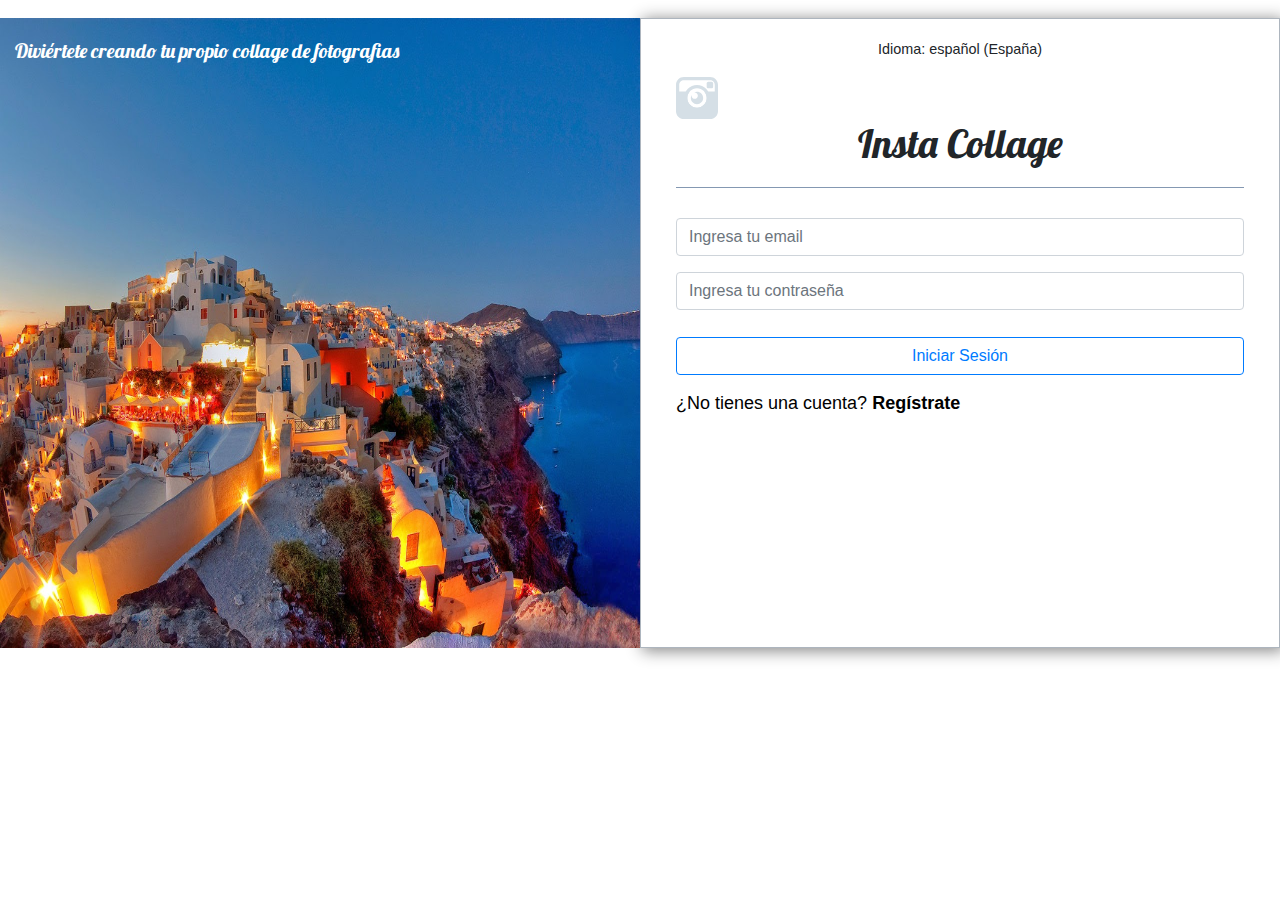
<file: index.html>
<!DOCTYPE html>
<html lang="en">

<head>
  <meta charset="UTF-8">
  <meta name="viewport" content="width=device-width, initial-scale=1.0">
  <meta http-equiv="X-UA-Compatible" content="ie=edge">
  <link rel="stylesheet" href="https://maxcdn.bootstrapcdn.com/bootstrap/4.0.0/css/bootstrap.min.css">
  <link href="https://fonts.googleapis.com/css?family=Alegreya|Lobster|Montserrat|Raleway" rel="stylesheet">
  <link rel="stylesheet" href="css/main.css">
  <title>Insta Collage </title>
</head>
<body>
  <main class="container-fluid">
    <div class="row">
      <section class="col-form-section">
          <img src="assets/images/santorini.jpg" class="position-relative" id="main-image" alt="image">
          <p class="text-inside">Diviértete creando tu propio collage de fotografias</p>
      </section>
      <section class="col-form-section">
        <div class="container-form">
          <p class="text-center">Idioma: español (España)</p>
          <img src="assets/images/icon.svg" alt="logo">
          <h1 class= "text-center">Insta Collage</h1>
          <hr>
        <form>
          <div class="form-group">
            <!-- <label for="inputEmail">Email address</label> -->
            <input type="email" class="form-control" id="inputEmail" aria-describedby="emailHelp" placeholder="Ingresa tu email">
          </div>
          <div class="form-group">
            <!-- <label for="inputPassword">Password</label> -->
            <input type="password" class="form-control" id="inputPassword" placeholder="Ingresa tu contraseña">
          </div>
          <button type="submit" id = 'buttonSubmit'class="btn btn-outline-primary btn-block">Iniciar Sesión</button>      
        </form>
        <a href="views/register.html">¿No tienes una cuenta? <span class="font-weight-bold">Regístrate</span></a>

        </div>
      </section>
    </div>
  </main>

  <script src="https://code.jquery.com/jquery-3.2.1.slim.min.js"></script>
  <script src="https://cdnjs.cloudflare.com/ajax/libs/popper.js/1.12.9/umd/popper.min.js"></script>
  <script src="https://maxcdn.bootstrapcdn.com/bootstrap/4.0.0/js/bootstrap.min.js"></script>
  <script src="js/app.js"></script>

</body>

</html>
</file>
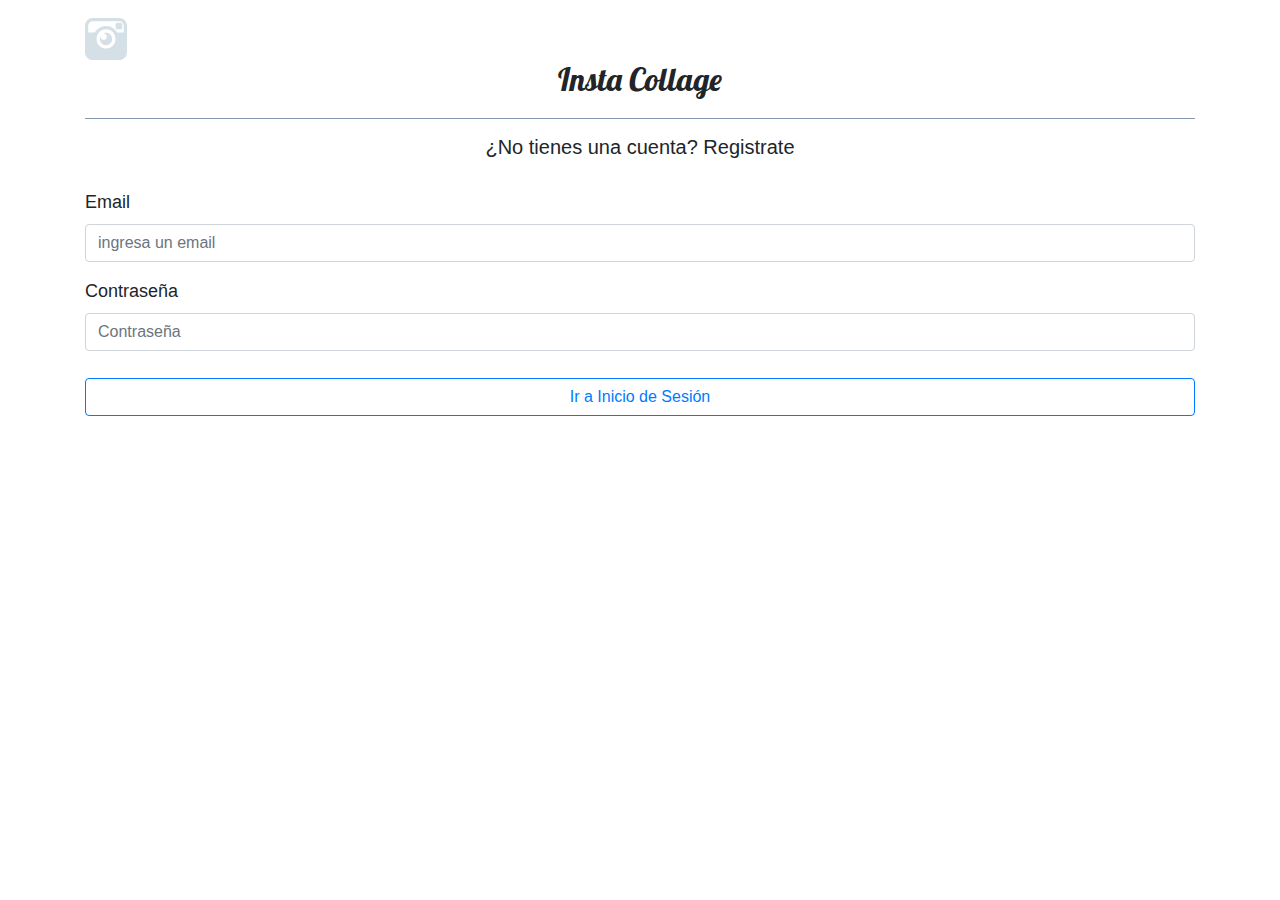
<file: views/register.html>
<!DOCTYPE html>
<html lang="en">

<head>
  <meta charset="UTF-8">
  <meta name="viewport" content="width=device-width, initial-scale=1.0">
  <meta http-equiv="X-UA-Compatible" content="ie=edge">
  <link rel="stylesheet" href="https://maxcdn.bootstrapcdn.com/bootstrap/4.0.0/css/bootstrap.min.css">
  <link href="https://fonts.googleapis.com/css?family=Alegreya|Lobster|Montserrat|Raleway" rel="stylesheet">
  <link rel="stylesheet" href="../css/main.css">
  <title>Insta Collage</title>
</head>


<body>
  <section class="container">
    <img src="../assets/images/icon.svg" alt="logo">
    <h2 class="text-center"> Insta Collage</h2>
    <hr>
    <h5 class="text-center">¿No tienes una cuenta? Registrate</h5>
    <form>
      <div class="form-group">
        <label for="inputEmail">Email </label>
        <input type="email" class="form-control" id="inputEmail" aria-describedby="emailHelp" placeholder="ingresa un email">
      </div>
      <div class="form-group">
        <label for="inputPassword">Contraseña</label>
        <input type="password" class="form-control" id="inputPassword" placeholder="Contraseña">
      </div>
      <button type="submit" class="btn btn-outline-primary btn-block">Ir a Inicio de Sesión</button>
    </form>
  </section>

  <script src="https://code.jquery.com/jquery-3.2.1.slim.min.js"></script>
  <script src="https://cdnjs.cloudflare.com/ajax/libs/popper.js/1.12.9/umd/popper.min.js"></script>
  <script src="https://maxcdn.bootstrapcdn.com/bootstrap/4.0.0/js/bootstrap.min.js"></script>
  <script src="../js/register.js"></script>

</body>

</html>
</file>
<file: css/main.css>
/* Estilos del proyecto */
body{
    height: 100vh;
    font-family: 'Montserra', sans-serif;
    font-size: 18px;
}

section{
    padding-top:18px; 
}

section a{
    text-decoration: none;
    color:black;
}

h1,h2{
    font-family: 'Lobster', cursive;
    margin-bottom: 20px;
}

hr{
    background-color: rgb(147, 170, 199);
}

p{
    font-size: 0.9rem;
}
img{
    width: 42px;
}
form{
    margin-top:30px;
}
.col-form-section{
    width: 100%;
    /* outline: 1px solid red; */
}
#main-image{
    width: 100%;
    height: 220px;
}
.container-form{
    height: 100%;
    padding: 20px 35px;
    border: 1px solid rgba(135, 147, 161, 0.685);
    box-shadow: 3px 2px 15px 1px #888888;
}
.text-inside{
    position: absolute;
    top: 36px;
    left: 15px;
    color: white;
    font-size: 20px;
    font-family: 'Lobster', cursive;
}
.btn{
    margin-top:27px;
    margin-bottom:15px;
}
@media (min-width: 992px) {
    .col-form-section{
        width: 50%;
        /* outline: 1px solid red; */
    }
    #main-image{
        width: 100%;
        height: 630px;
    }
  }
</file>
